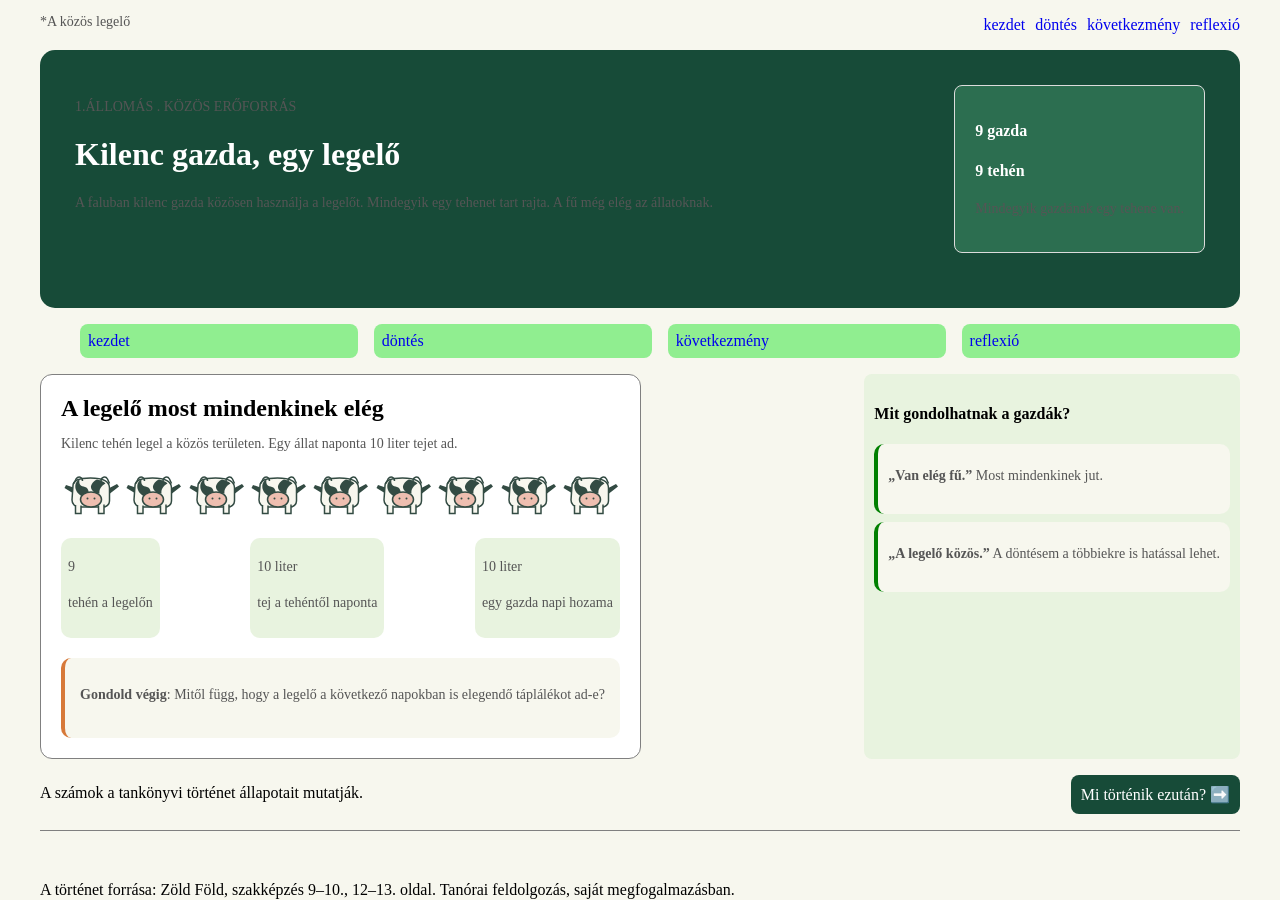
<file: index.html>
<!doctype html>
<html lang="hu">

<head>
  <meta charset="UTF-8" />
  <meta name="viewport" content="width=device-width, initial-scale=1.0" />
  <meta name="description" content="oldal" />
  <meta name="keywords" content="tehén" />
  <link rel="stylesheet" href="stilus.css" />
  <title>Süveges Levente Bendegúz</title>
</head>

<body>
  <main>
    <nav class="elsonav">
      <div class="balfel">
        <p>*A közös legelő</p>
      </div>
      <div class="formazas">
        <ul>
          <li><a href="index.html">kezdet</a></li>
          <li><a href="Döntés.html">döntés</a></li>
          <li><a href="Következmény.html">következmény</a></li>
          <li><a href="Mittennél.html">reflexió</a></li>
        </ul>
      </div>
    </nav>

    <header>
      <div>
        <p>1.ÁLLOMÁS . KÖZÖS ERŐFORRÁS</p>
        <h1>Kilenc gazda, egy legelő</h1>
        <p>
          A faluban kilenc gazda közösen használja a legelőt. Mindegyik egy
          tehenet tart rajta. A fű még elég az állatoknak.
        </p>
      </div>

      <div class="keret">
        <h4>9 gazda</h4>
        <h4>9 tehén</h4>
        <p>Mindegyik gazdának egy tehene van.</p>
      </div>
    </header>

    <nav class="masodiknav">
      <ul>
        <li><a href="index.html">kezdet</a></li>
        <li><a href="Döntés.html">döntés</a></li>
        <li><a href="Következmény.html">következmény</a></li>
        <li><a href="Mittennél.html">reflexió</a></li>
      </ul>
    </nav>


    <div class="articleaside">
      <article>
        <h2>A legelő most mindenkinek elég</h2>
        <p>
          Kilenc tehén legel a közös területen. Egy állat naponta 10 liter tejet
          ad.
        </p>
        <div class="proba">
          <img src="assets/tehen.svg" alt="tehen" />
          <img src="assets/tehen.svg" alt="tehen" />
          <img src="assets/tehen.svg" alt="tehen" />
          <img src="assets/tehen.svg" alt="tehen" />
          <img src="assets/tehen.svg" alt="tehen" />
          <img src="assets/tehen.svg" alt="tehen" />
          <img src="assets/tehen.svg" alt="tehen" />
          <img src="assets/tehen.svg" alt="tehen" />
          <img src="assets/tehen.svg" alt="tehen" />
        </div>

        <div class="sor">
          <div class="kilenc">
            <p>9</p>
            <p>tehén a legelőn</p>
          </div>

          <div class="tiz">
            <p>10 liter</p>
            <p>tej a tehéntől naponta</p>
          </div>

          <div class="tiz2">
            <p>10 liter</p>
            <p>egy gazda napi hozama</p>
          </div>
        </div>

        <div class="lab">
          <p>
            <strong>Gondold végig</strong>: Mitől függ, hogy a legelő a következő napokban is
            elegendő táplálékot ad-e?
          </p>
        </div>
      </article>

      <aside>
        <div class="asidee">
          <h4>Mit gondolhatnak a gazdák?</h4>
          <div class="elso">
            <p><strong>„Van elég fű.”</strong> Most mindenkinek jut.</p>
          </div>
          <div class="masodik">
            <p>
              <strong>„A legelő közös.”</strong> A döntésem a többiekre is
              hatással lehet.
            </p>
          </div>
        </div>
      </aside>
    </div>

    <div class="sorba">
      <nav class="also">
        <ul>
          <li>
            <a href="index.html">Mi történik ezután? ➡️</a>
          </li>
        </ul>
      </nav>

      <div class="marginfix">
        <footer>A számok a tankönyvi történet állapotait mutatják.</footer>
      </div>
    </div>

    <div class="idk">
      <footer>
        A történet forrása: Zöld Föld, szakképzés 9–10., 12–13. oldal. Tanórai
        feldolgozás, saját megfogalmazásban.
      </footer>
    </div>

  </main>
</body>

</html>
</file>
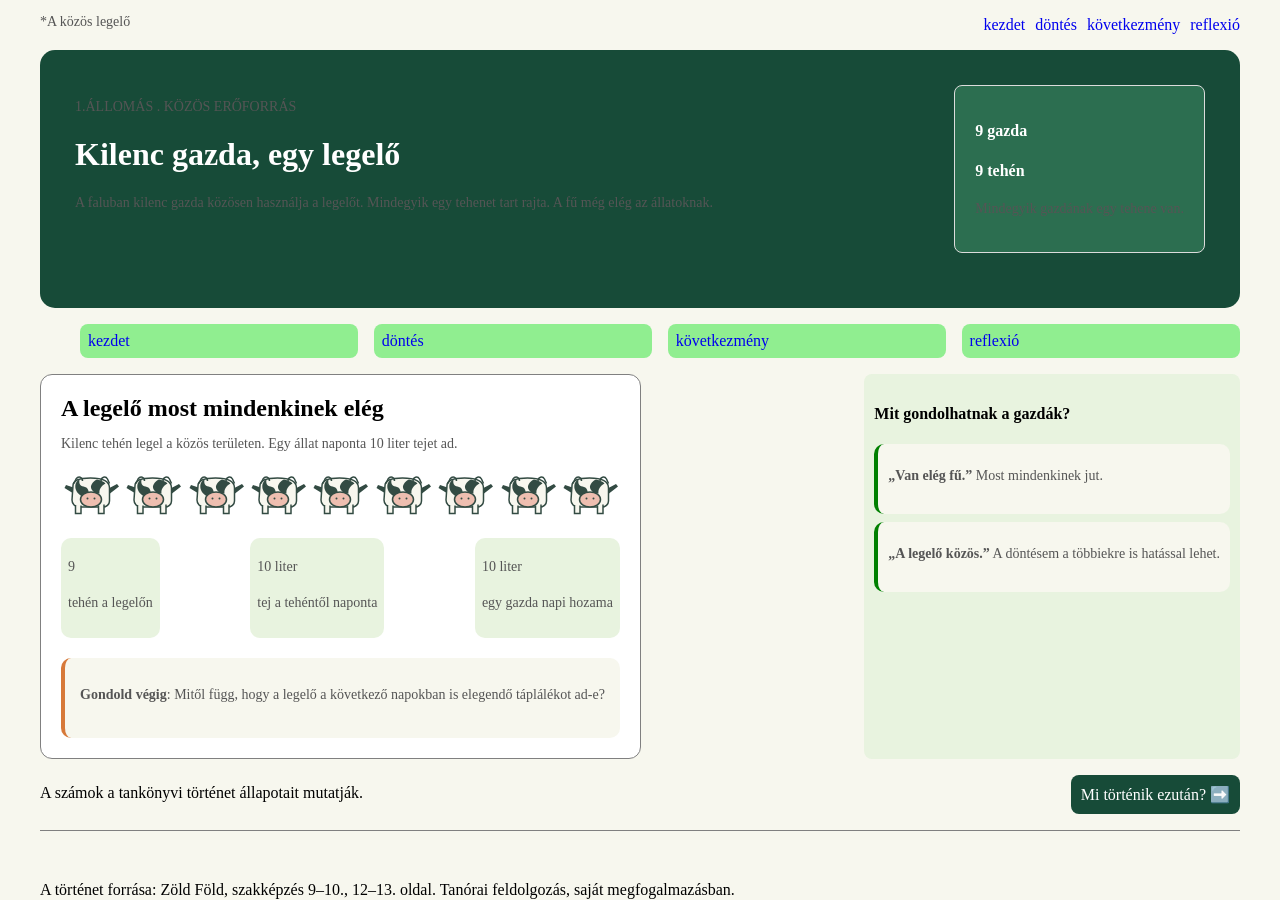
<file: Döntés.html>
<!doctype html>
<html lang="hu">

<head>
  <meta charset="UTF-8" />
  <meta name="viewport" content="width=device-width, initial-scale=1.0" />
  <meta name="description" content="oldal" />
  <meta name="keywords" content="tehén" />
  <link rel="stylesheet" href="stilus.css" />
  <title>Süveges Levente Bendegúz</title>
</head>

<body>
  <main>
    <nav class="elsonav">
      <div class="balfel">
        <p>*A közös legelő</p>
      </div>
      <div class="formazas">
        <ul>
          <li><a href="index.html">kezdet</a></li>
          <li><a href="Döntés.html">döntés</a></li>
          <li><a href="Következmény.html">következmény</a></li>
          <li><a href="Mittennél.html">reflexió</a></li>
        </ul>
      </div>
    </nav>

    <header>
      <div>
        <p>1.ÁLLOMÁS . KÖZÖS ERŐFORRÁS</p>
        <h1>Kilenc gazda, egy legelő</h1>
        <p>
          A faluban kilenc gazda közösen használja a legelőt. Mindegyik egy
          tehenet tart rajta. A fű még elég az állatoknak.
        </p>
      </div>

      <div class="keret">
        <h4>9 gazda</h4>
        <h4>9 tehén</h4>
        <p>Mindegyik gazdának egy tehene van.</p>
      </div>
    </header>

    <nav class="masodiknav">
      <ul>
        <li><a href="index.html">kezdet</a></li>
        <li><a href="Döntés.html">döntés</a></li>
        <li><a href="Következmény.html">következmény</a></li>
        <li><a href="Mittennél.html">reflexió</a></li>
      </ul>
    </nav>


    <div class="articleaside">
      <article>
        <h2>A legelő most mindenkinek elég</h2>
        <p>
          Kilenc tehén legel a közös területen. Egy állat naponta 10 liter tejet
          ad.
        </p>
        <div class="proba">
          <img src="assets/tehen.svg" alt="tehen" />
          <img src="assets/tehen.svg" alt="tehen" />
          <img src="assets/tehen.svg" alt="tehen" />
          <img src="assets/tehen.svg" alt="tehen" />
          <img src="assets/tehen.svg" alt="tehen" />
          <img src="assets/tehen.svg" alt="tehen" />
          <img src="assets/tehen.svg" alt="tehen" />
          <img src="assets/tehen.svg" alt="tehen" />
          <img src="assets/tehen.svg" alt="tehen" />
        </div>

        <div class="sor">
          <div class="kilenc">
            <p>9</p>
            <p>tehén a legelőn</p>
          </div>

          <div class="tiz">
            <p>10 liter</p>
            <p>tej a tehéntől naponta</p>
          </div>

          <div class="tiz2">
            <p>10 liter</p>
            <p>egy gazda napi hozama</p>
          </div>
        </div>

        <div class="lab">
          <p>
            <strong>Gondold végig</strong>: Mitől függ, hogy a legelő a következő napokban is
            elegendő táplálékot ad-e?
          </p>
        </div>
      </article>

      <aside>
        <div class="asidee">
          <h4>Mit gondolhatnak a gazdák?</h4>
          <div class="elso">
            <p><strong>„Van elég fű.”</strong> Most mindenkinek jut.</p>
          </div>
          <div class="masodik">
            <p>
              <strong>„A legelő közös.”</strong> A döntésem a többiekre is
              hatással lehet.
            </p>
          </div>
        </div>
      </aside>
    </div>

    <div class="sorba">
      <nav class="also">
        <ul>
          <li>
            <a href="index.html">Mi történik ezután? ➡️</a>
          </li>
        </ul>
      </nav>

      <div class="marginfix">
        <footer>A számok a tankönyvi történet állapotait mutatják.</footer>
      </div>
    </div>

    <div class="idk">
      <footer>
        A történet forrása: Zöld Föld, szakképzés 9–10., 12–13. oldal. Tanórai
        feldolgozás, saját megfogalmazásban.
      </footer>
    </div>

  </main>
</body>

</html>
</file>
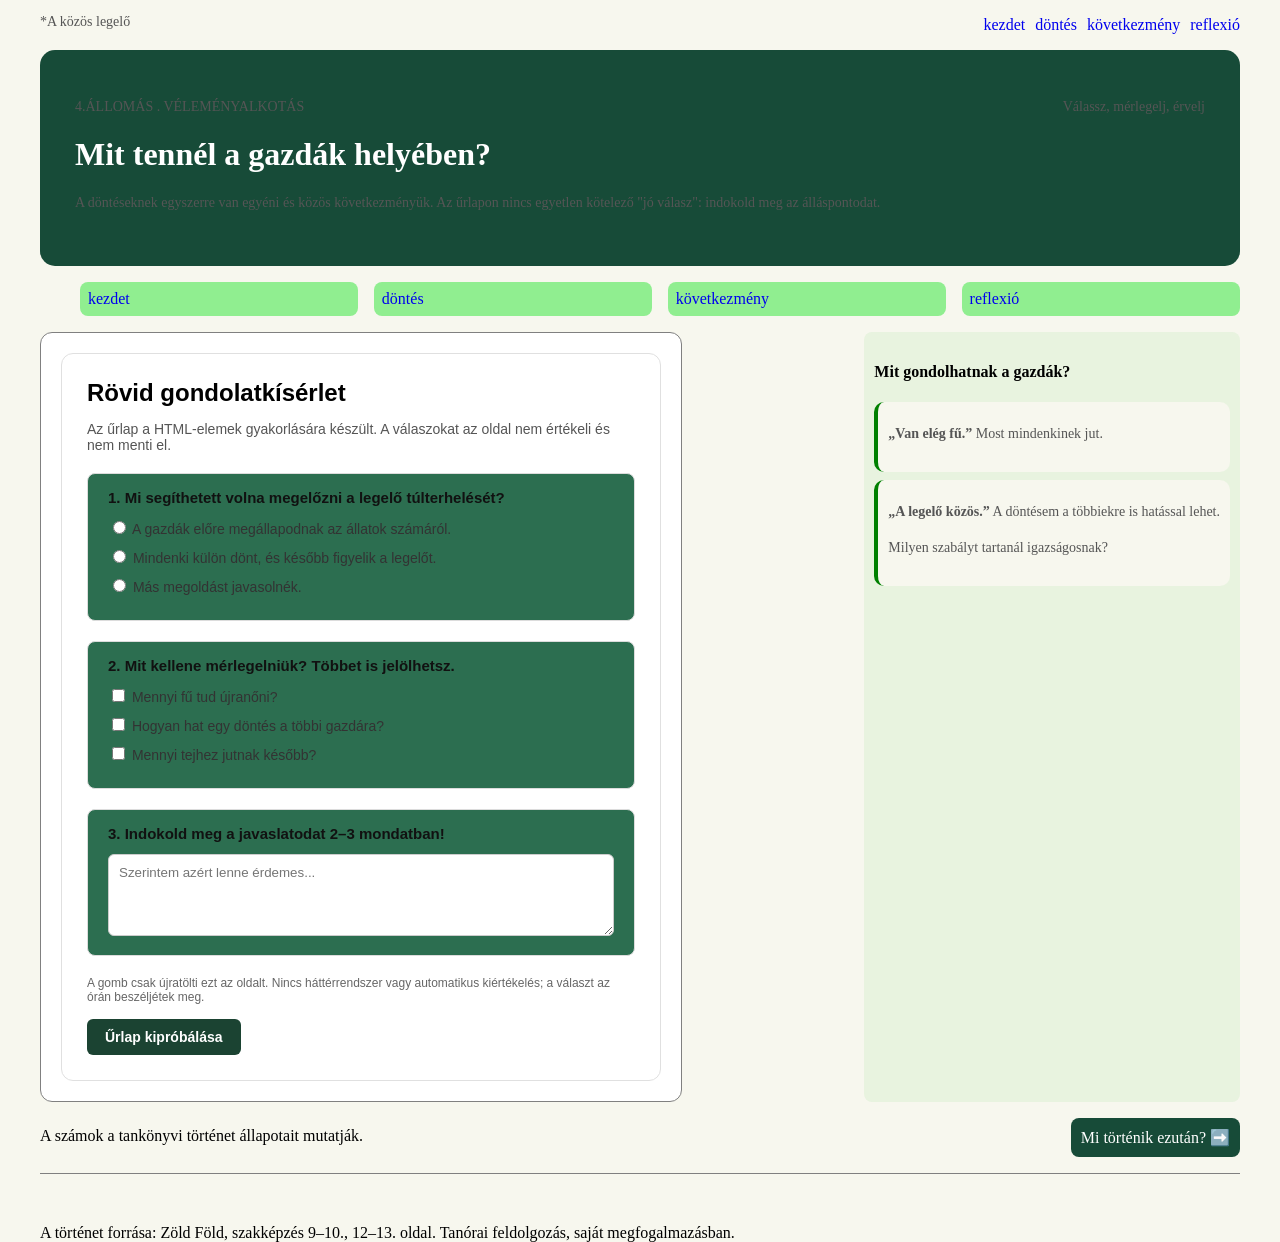
<file: Mittennél.html>
<!doctype html>
<html lang="hu">

<head>
  <meta charset="UTF-8" />
  <meta name="viewport" content="width=device-width, initial-scale=1.0" />
  <meta name="description" content="oldal" />
  <meta name="keywords" content="tehén" />
  <link rel="stylesheet" href="stilus.css" />
  <title>Süveges Levente Bendegúz</title>
</head>

<body>
  <main>
    <nav class="elsonav">
      <div class="balfel">
        <p>*A közös legelő</p>
      </div>
      <div class="formazas">
        <ul>
          <li><a href="index.html">kezdet</a></li>
          <li><a href="Döntés.html">döntés</a></li>
          <li><a href="Következmény.html">következmény</a></li>
          <li><a href="Mittennél.html">reflexió</a></li>
        </ul>
      </div>
    </nav>

    <header>
      <div>
        <p>4.ÁLLOMÁS . VÉLEMÉNYALKOTÁS</p>
        <h1>Mit tennél a gazdák helyében?</h1>
        <p>
          A döntéseknek egyszerre van egyéni és közös következményük. Az űrlapon nincs egyetlen
          kötelező "jó válasz": indokold meg az álláspontodat.
        </p>
      </div>

      <div class="Te jössz">
        <p>Válassz, mérlegelj, érvelj</p>
      </div>
    </header>

    <nav class="masodiknav">
      <ul>
        <li><a href="index.html">kezdet</a></li>
        <li><a href="Döntés.html">döntés</a></li>
        <li><a href="Következmény.html">következmény</a></li>
        <li><a href="Mittennél.html">reflexió</a></li>
      </ul>
    </nav>


    <div class="articleaside">
      <article>
        <form>
          <h2>Rövid gondolatkísérlet</h2>
          <p>Az űrlap a HTML-elemek gyakorlására készült. A válaszokat az oldal nem értékeli és nem menti el.</p>

          <div class="keret">
            <h3>1. Mi segíthetett volna megelőzni a legelő túlterhelését?</h3>
            <label><input type="radio" name="q1"> A gazdák előre megállapodnak az állatok számáról.</label>
            <label><input type="radio" name="q1"> Mindenki külön dönt, és később figyelik a legelőt.</label>
            <label><input type="radio" name="q1"> Más megoldást javasolnék.</label>
          </div>

          <div class="keret">
            <h3>2. Mit kellene mérlegelniük? Többet is jelölhetsz.</h3>
            <label><input type="checkbox" name="q2"> Mennyi fű tud újranőni?</label>
            <label><input type="checkbox" name="q2"> Hogyan hat egy döntés a többi gazdára?</label>
            <label><input type="checkbox" name="q2"> Mennyi tejhez jutnak később?</label>
          </div>

          <div class="keret">
            <h3>3. Indokold meg a javaslatodat 2–3 mondatban!</h3>
            <textarea rows="4" placeholder="Szerintem azért lenne érdemes..."></textarea>
          </div>

          <p class="apronot">A gomb csak újratölti ezt az oldalt. Nincs háttérrendszer vagy automatikus kiértékelés; a
            választ az órán beszéljétek meg.</p>

          <button type="submit">Űrlap kipróbálása</button>
        </form>
      </article>

      <aside>
        <div class="asidee">
          <h4>Mit gondolhatnak a gazdák?</h4>
          <div class="elso">
            <p><strong>„Van elég fű.”</strong> Most mindenkinek jut.</p>
          </div>
          <div class="masodik">
            <p>
              <strong>„A legelő közös.”</strong> A döntésem a többiekre is
              hatással lehet.
            </p>
            <p>Milyen szabályt tartanál igazságosnak?</p>
          </div>
        </div>
      </aside>
    </div>

    <div class="sorba">
      <nav class="also">
        <ul>
          <li>
            <a href="index.html">Mi történik ezután? ➡️</a>
          </li>
        </ul>
      </nav>

      <div class="marginfix">
        <footer>A számok a tankönyvi történet állapotait mutatják.</footer>
      </div>
    </div>

    <div class="idk">
      <footer>
        A történet forrása: Zöld Föld, szakképzés 9–10., 12–13. oldal. Tanórai
        feldolgozás, saját megfogalmazásban.
      </footer>
    </div>

  </main>
</body>

</html>
</file>
<file: stilus.css>
* {
  box-sizing: border-box;
}

.formazas ul {
  display: flex;
  flex-direction: row;
  list-style: none;
  gap: 10px;
}

.elsonav {
  display: flex;
  flex-direction: row;
  justify-content: space-between;
}

.elsonav li:hover {
  background-color: lightgreen;
  border-radius: 8px;
  padding: 6px;
}

header {
  display: flex;
  flex-direction: row;
  background-color: #174b38;
  border-radius: 15px;
  padding: 35px;
  justify-content: space-between;
  color: white
}

.keret {
  background-color: #2c6e50;
  padding: 10px;
  border-radius: 12px;
  border: 1px solid lightgreen;
}

.masodiknav ul {
  display: flex;
  flex-direction: row;
  justify-content: space-between;
}

.masodiknav li {
  background-color: lightgreen;
  padding: 8px;
  border-radius: 8px;
  display: flex;
  flex: 0 0 24%;
  list-style: none;
  text-align: center;
}

.masodiknav li:hover {
  background-color: #2c6e50;
}


.masodiknav a:hover {
  color: white;
}

a {
  text-decoration: none;
}

article {
  border: 1px solid gray;
  border-radius: 12px;
  padding: 20px;
  background-color: white;
}

img {
  width: 60px;
}

.proba {
  display: flex;
  flex-wrap: nowrap;
  justify-content: space-between;
}

.sor {
  display: flex;
  flex-direction: row;
  justify-content: space-between;
}

.kilenc {
  background-color: #e8f3df;
  border-radius: 10px;
  padding: 7px;
  margin-top: 20px;
}

.tiz {
  background-color: #e8f3df;
  border-radius: 10px;
  padding: 7px;
  margin-top: 20px;
}

.tiz2 {
  background-color: #e8f3df;
  border-radius: 10px;
  padding: 7px;
  margin-top: 20px;
}

.lab {
  background-color: #f7f7ee;
  padding: 15px;
  border-radius: 10px;
  border-left: 4px solid #d77939;
  margin-top: 20px;
}

.articleaside {
  display: flex;
  flex-direction: row;
  justify-content: space-between;
}

aside {
  background-color: #e8f3df;
  border-radius: 8px;
  padding: 10px;
}

.elso {
  background-color: #f7f7ee;
  padding: 10px;
  border-radius: 10px;
  border-left: 4px solid green;
}


.masodik {
  background-color: #f7f7ee;
  padding: 10px;
  border-radius: 10px;
  border-left: 4px solid green;
  margin-top: 8px;
}

.sorba {
  display: flex;
  flex-direction: row;
  flex-direction: row-reverse;
  justify-content: space-between;
}

.also li {
  list-style: none;
  background-color: #174b38;
  padding: 10px;
  border-radius: 8px;
}

.also a {
  color: white;
}

.marginfix {
  padding-top: 25px;
}

.idk {
  padding-top: 50px;
  border-top: 1px solid gray;
}

form {
  background-color: white;
  padding: 25px;
  border-radius: 12px;
  max-width: 600px;
  font-family: sans-serif;
  border: 1px solid #e0e0e0;
}

h2 {
  margin-top: 0;
  margin-bottom: 8px;
}

p {
  color: #555;
  font-size: 14px;
  margin-bottom: 20px;
}

.keret {
  border: 1px solid #dcdcdc;
  border-radius: 8px;
  padding: 15px 20px;
  margin-bottom: 20px;
}

h3 {
  margin-top: 0;
  margin-bottom: 12px;
  font-size: 15px;
  color: #111;
}

label {
  display: block;
  margin-bottom: 10px;
  font-size: 14px;
  color: #333;
}

textarea {
  width: 100%;
  padding: 10px;
  border: 1px solid #ccc;
  border-radius: 6px;
  box-sizing: border-box;
  font-family: inherit;
  resize: vertical;
}

.apronot {
  font-size: 12px;
  color: #666;
  margin-bottom: 15px;
}

button {
  background-color: #1b4332;
  color: white;
  padding: 10px 18px;
  border: none;
  border-radius: 6px;
  font-weight: bold;
  cursor: pointer;
  font-size: 14px;
}

body {
  margin: auto;
  max-width: 1200px;
  background-color: #f7f7ee;
}
</file>
